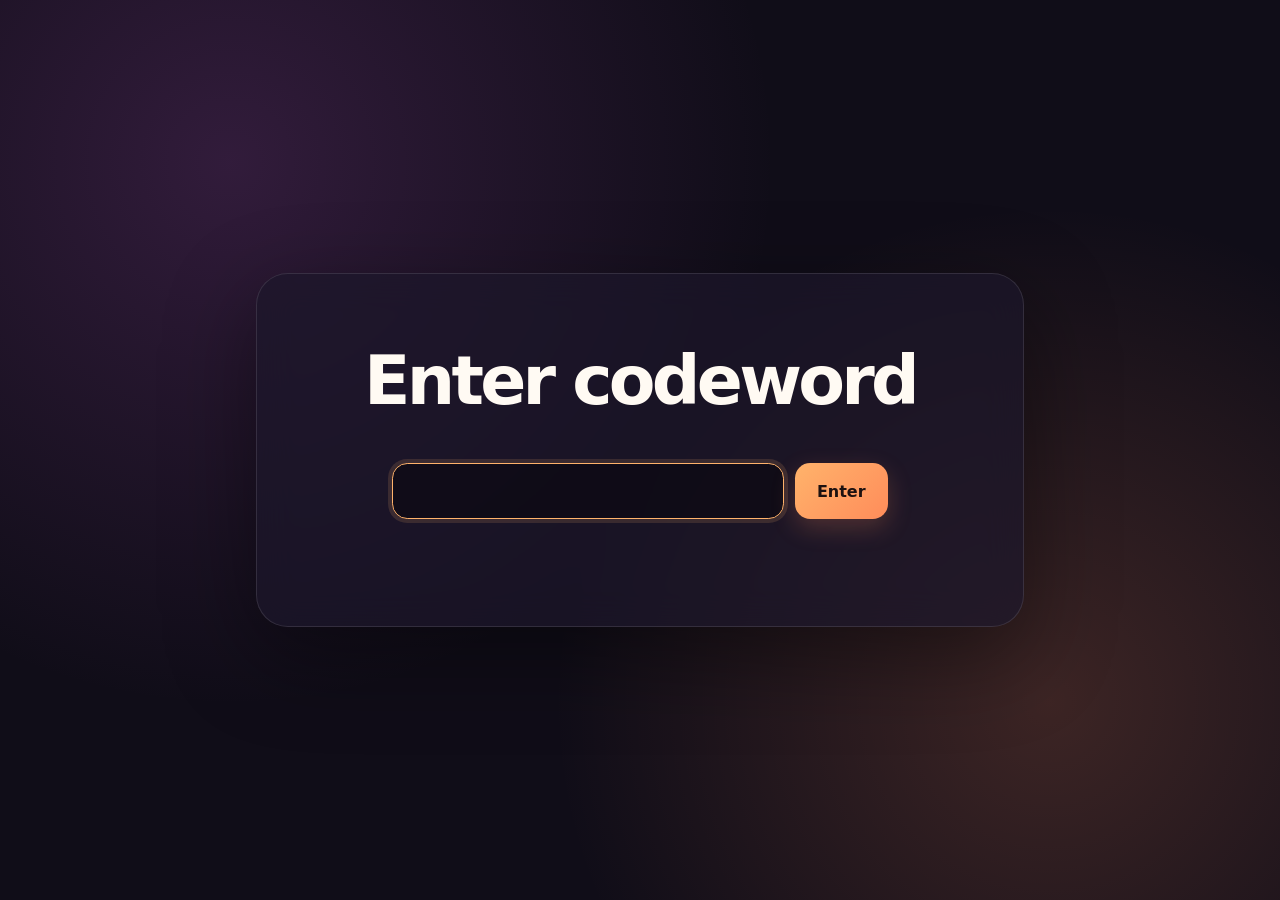
<file: freedom/index.html>
<!doctype html>
<html lang="en">
  <head>
    <meta charset="utf-8" />
    <meta name="viewport" content="width=device-width, initial-scale=1" />
    <meta name="theme-color" content="#100d18" />
    <meta name="robots" content="noindex, nofollow" />
    <title>Freedom Countdown</title>
    <link rel="stylesheet" href="styles.css" />
    <script src="script.js" defer></script>
  </head>

  <body>
    <main class="page-shell">
      <section class="gate" id="gate" aria-labelledby="gate-title">
        <h1 id="gate-title">Enter codeword</h1>

        <form class="codeword-form" id="codeword-form" novalidate>
          <label class="sr-only" for="codeword">Enter codeword</label>
          <div class="input-row">
            <input
              id="codeword"
              name="codeword"
              type="password"
              autocomplete="off"
              autocapitalize="none"
              spellcheck="false"
              required
              autofocus
            />
            <button type="submit">Enter</button>
          </div>
          <p class="form-message" id="form-message" aria-live="polite"></p>
        </form>
      </section>

      <section class="countdown" id="countdown" aria-labelledby="countdown-title" hidden>
        <p class="eyebrow">19 February 2027</p>
        <h1 id="countdown-title" class="countdown-sentence">
          <span class="time-grid" id="time-grid" role="timer"></span>
          <span class="countdown-copy">left until freedom</span>
        </h1>
      </section>
    </main>
  </body>
</html>
</file>
<file: freedom/styles.css>
:root {
  color-scheme: dark;
  --background: #100d18;
  --surface: rgba(28, 23, 42, 0.72);
  --surface-border: rgba(255, 255, 255, 0.11);
  --text: #fffaf3;
  --muted: #aaa2b9;
  --accent: #ffb36b;
  --accent-strong: #ff8c5a;
  --error: #ff9a9a;
  --shadow: 0 28px 90px rgba(0, 0, 0, 0.42);
}

* {
  box-sizing: border-box;
}

html {
  min-height: 100%;
  background: var(--background);
}

body {
  min-height: 100vh;
  min-height: 100svh;
  margin: 0;
  overflow-x: hidden;
  color: var(--text);
  font-family:
    Inter, ui-sans-serif, system-ui, -apple-system, BlinkMacSystemFont, "Segoe UI",
    sans-serif;
  background:
    radial-gradient(circle at 18% 18%, rgba(157, 74, 170, 0.24), transparent 34rem),
    radial-gradient(circle at 82% 78%, rgba(255, 140, 90, 0.19), transparent 31rem),
    var(--background);
}

body::before {
  position: fixed;
  inset: 0;
  z-index: -1;
  content: "";
  pointer-events: none;
  opacity: 0.22;
  background-image: linear-gradient(rgba(255, 255, 255, 0.04) 1px, transparent 1px),
    linear-gradient(90deg, rgba(255, 255, 255, 0.04) 1px, transparent 1px);
  background-size: 42px 42px;
  mask-image: linear-gradient(to bottom, black, transparent 92%);
}

button,
input {
  font: inherit;
}

.sr-only {
  position: absolute;
  width: 1px;
  height: 1px;
  padding: 0;
  margin: -1px;
  overflow: hidden;
  clip: rect(0, 0, 0, 0);
  white-space: nowrap;
  border: 0;
}

.page-shell {
  display: grid;
  min-height: 100vh;
  min-height: 100svh;
  place-items: center;
  padding: clamp(1.25rem, 4vw, 3rem);
}

.gate {
  width: min(100%, 48rem);
  text-align: center;
}

.countdown {
  width: min(100%, 72rem);
  text-align: center;
}

.gate {
  padding: clamp(2rem, 6vw, 4.5rem);
  border: 1px solid var(--surface-border);
  border-radius: 2rem;
  background: var(--surface);
  box-shadow: var(--shadow);
  backdrop-filter: blur(18px);
}

.eyebrow {
  margin: 0 0 1rem;
  color: var(--accent);
  font-size: 0.875rem;
  font-weight: 700;
  letter-spacing: 0.18em;
  text-transform: uppercase;
}

.gate h1 {
  margin: 0;
  font-size: clamp(2rem, 7vw, 4.25rem);
  line-height: 1.02;
  letter-spacing: -0.055em;
}

.codeword-form {
  width: min(100%, 31rem);
  margin: clamp(2rem, 5vw, 3rem) auto 0;
  text-align: left;
}

.input-row {
  display: grid;
  grid-template-columns: minmax(0, 1fr) auto;
  gap: 0.65rem;
}

.input-row input,
.input-row button {
  min-height: 3.5rem;
  border-radius: 0.95rem;
}

.input-row input {
  min-width: 0;
  border: 1px solid rgba(255, 255, 255, 0.14);
  outline: 0;
  padding: 0 1rem;
  color: var(--text);
  background: rgba(8, 6, 14, 0.56);
  transition: border-color 160ms ease, box-shadow 160ms ease;
}

.input-row input:focus {
  border-color: var(--accent);
  box-shadow: 0 0 0 4px rgba(255, 179, 107, 0.14);
}

.input-row button {
  border: 0;
  padding: 0 1.4rem;
  color: #1d1110;
  font-weight: 800;
  cursor: pointer;
  background: linear-gradient(135deg, var(--accent), var(--accent-strong));
  box-shadow: 0 9px 25px rgba(255, 140, 90, 0.22);
  transition: transform 160ms ease, filter 160ms ease;
}

.input-row button:hover {
  filter: brightness(1.07);
  transform: translateY(-1px);
}

.input-row button:active {
  transform: translateY(1px);
}

.input-row button:focus-visible {
  outline: 3px solid var(--text);
  outline-offset: 3px;
}

.input-row button:disabled {
  cursor: wait;
  filter: saturate(0.65);
}

.form-message {
  min-height: 1.4rem;
  margin: 0.75rem 0 0 0.15rem;
  color: var(--error);
  font-size: 0.9rem;
}

.gate.is-wrong {
  animation: shake 260ms ease-in-out;
}

.gate.is-leaving {
  animation: fade-out 360ms ease forwards;
}

.countdown.is-visible {
  animation: reveal 650ms cubic-bezier(0.22, 1, 0.36, 1) both;
}

.countdown-sentence {
  display: flex;
  flex-direction: column;
  align-items: center;
  margin: 0;
}

.time-grid {
  display: grid;
  grid-template-columns: repeat(2, minmax(0, 1fr));
  width: 100%;
  gap: clamp(1rem, 4vw, 3.5rem);
}

.time-grid[data-mode="calendar"] {
  grid-template-columns: repeat(3, minmax(0, 1fr));
}

.time-grid[data-mode="detailed"] {
  grid-template-columns: repeat(4, minmax(0, 1fr));
  gap: clamp(0.7rem, 2vw, 2rem);
}

.time-unit {
  display: flex;
  min-width: 0;
  flex-direction: column;
  align-items: center;
}

.time-value {
  display: block;
  font-size: clamp(6rem, 18vw, 13rem);
  font-weight: 800;
  line-height: 0.82;
  letter-spacing: -0.095em;
  text-indent: -0.095em;
  background: linear-gradient(145deg, #fffdf8 18%, #ffb36b 68%, #ff765b);
  background-clip: text;
  -webkit-background-clip: text;
  color: transparent;
  filter: drop-shadow(0 22px 55px rgba(255, 125, 87, 0.14));
}

.time-grid[data-mode="detailed"] .time-value {
  font-size: clamp(3.8rem, 10vw, 8.25rem);
}

.time-label {
  display: block;
  margin-top: clamp(0.8rem, 2vw, 1.3rem);
  color: var(--muted);
  font-size: clamp(0.78rem, 1.7vw, 1rem);
  font-weight: 750;
  letter-spacing: 0.13em;
  text-transform: uppercase;
}

.countdown-copy {
  margin-top: clamp(2rem, 5vw, 3.4rem);
  font-size: clamp(1.7rem, 5vw, 4.5rem);
  font-weight: 680;
  line-height: 1;
  letter-spacing: -0.055em;
  text-wrap: balance;
}

@keyframes shake {
  25% {
    transform: translateX(-0.45rem);
  }
  50% {
    transform: translateX(0.45rem);
  }
  75% {
    transform: translateX(-0.2rem);
  }
}

@keyframes fade-out {
  to {
    opacity: 0;
    transform: scale(0.985);
  }
}

@keyframes reveal {
  from {
    opacity: 0;
    transform: translateY(1.25rem) scale(0.98);
  }
  to {
    opacity: 1;
    transform: translateY(0) scale(1);
  }
}

@media (max-width: 34rem) {
  .gate {
    border-radius: 1.4rem;
  }

  .input-row {
    grid-template-columns: 1fr;
  }

  .input-row button {
    width: 100%;
  }

  .time-grid[data-mode="detailed"] {
    grid-template-columns: repeat(2, minmax(0, 1fr));
    row-gap: 2rem;
  }

  .time-grid[data-mode="detailed"] .time-value {
    font-size: clamp(4rem, 22vw, 6.5rem);
  }
}

@media (prefers-reduced-motion: reduce) {
  *,
  *::before,
  *::after {
    scroll-behavior: auto !important;
    animation-duration: 0.01ms !important;
    animation-iteration-count: 1 !important;
    transition-duration: 0.01ms !important;
  }
}
</file>
